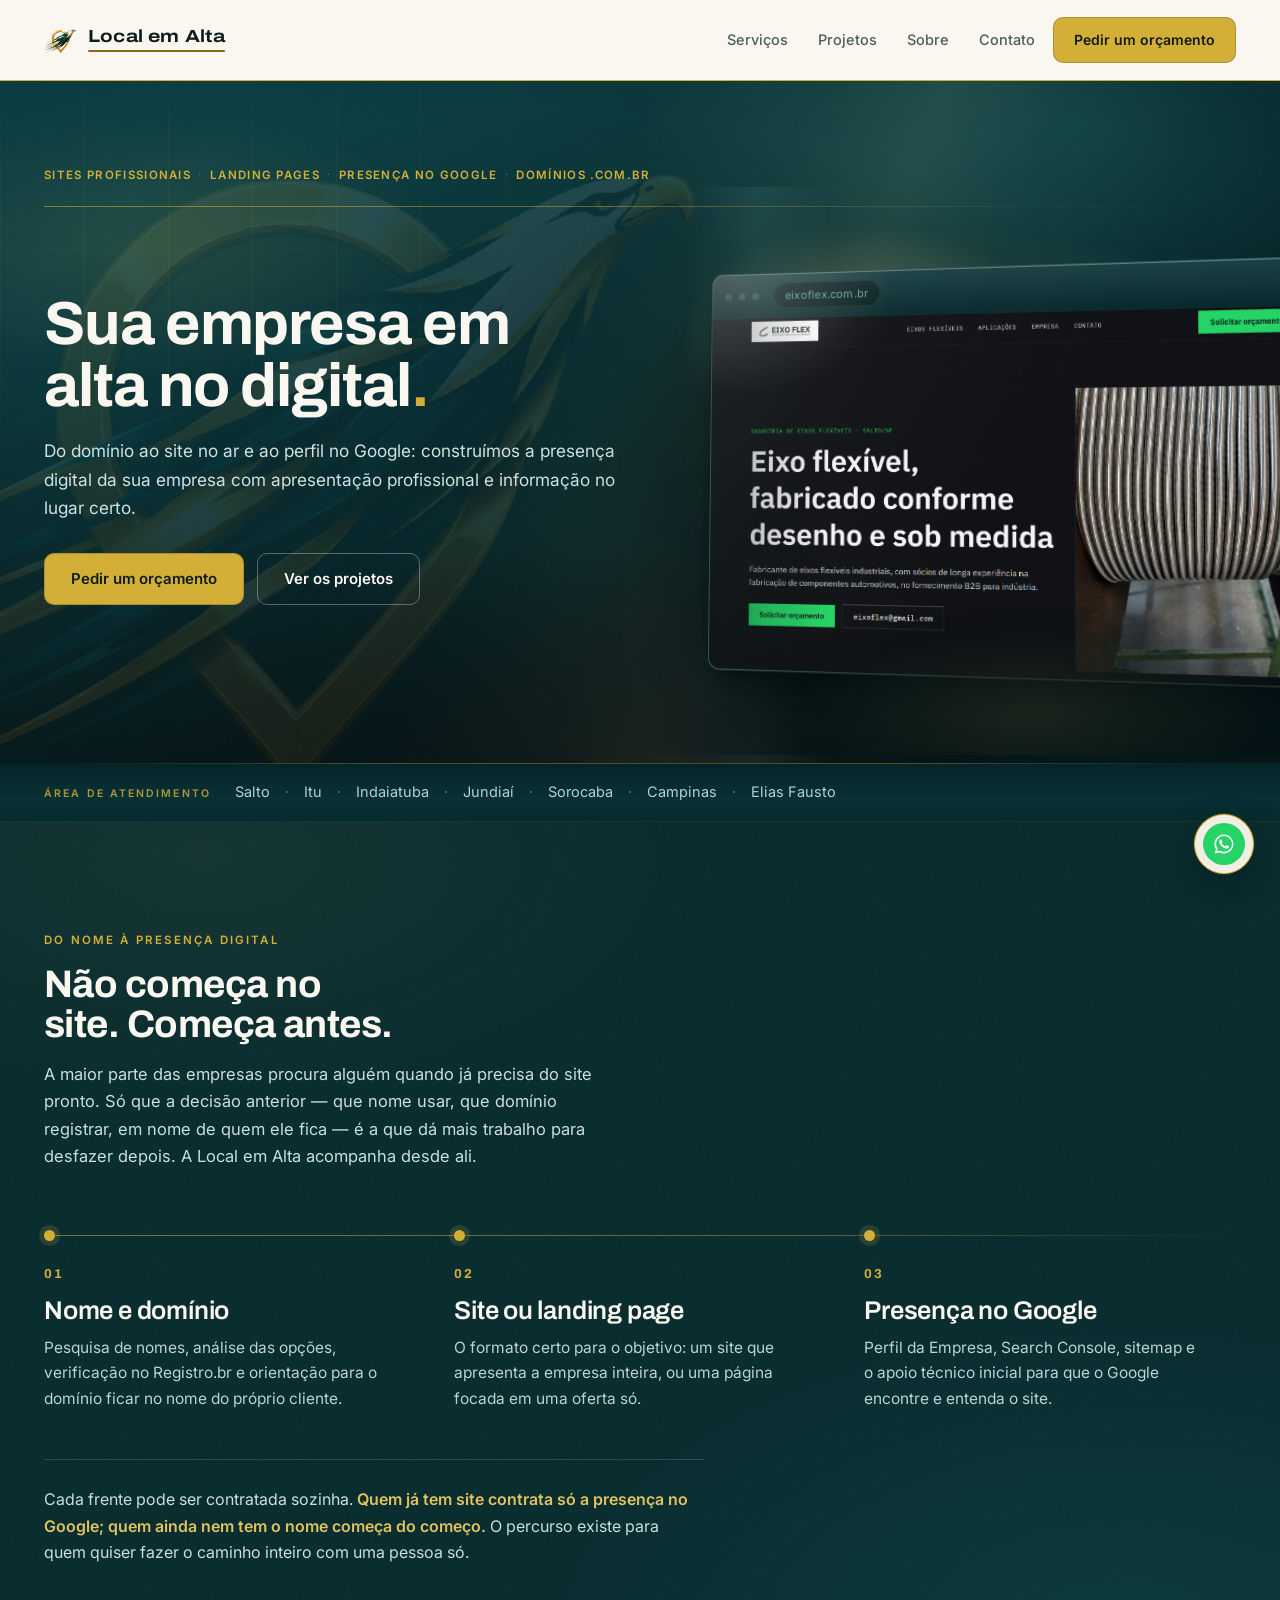
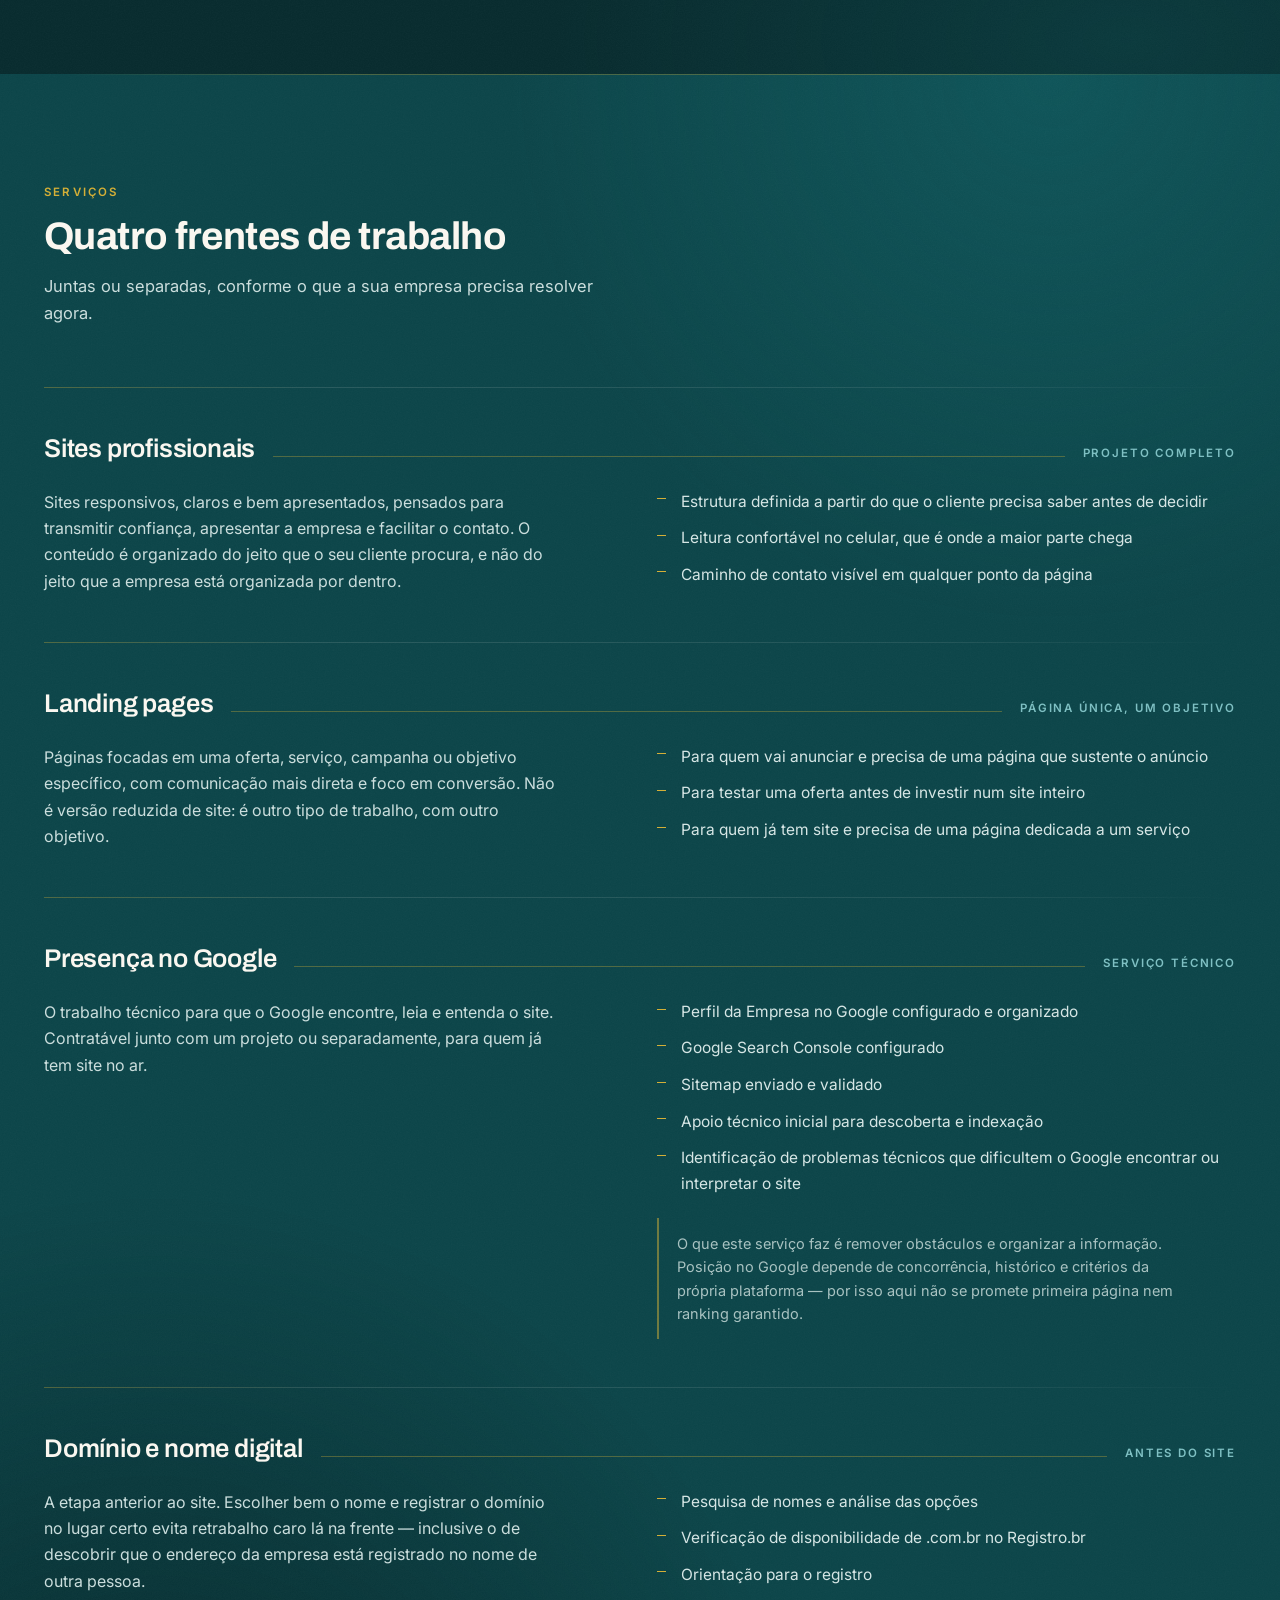
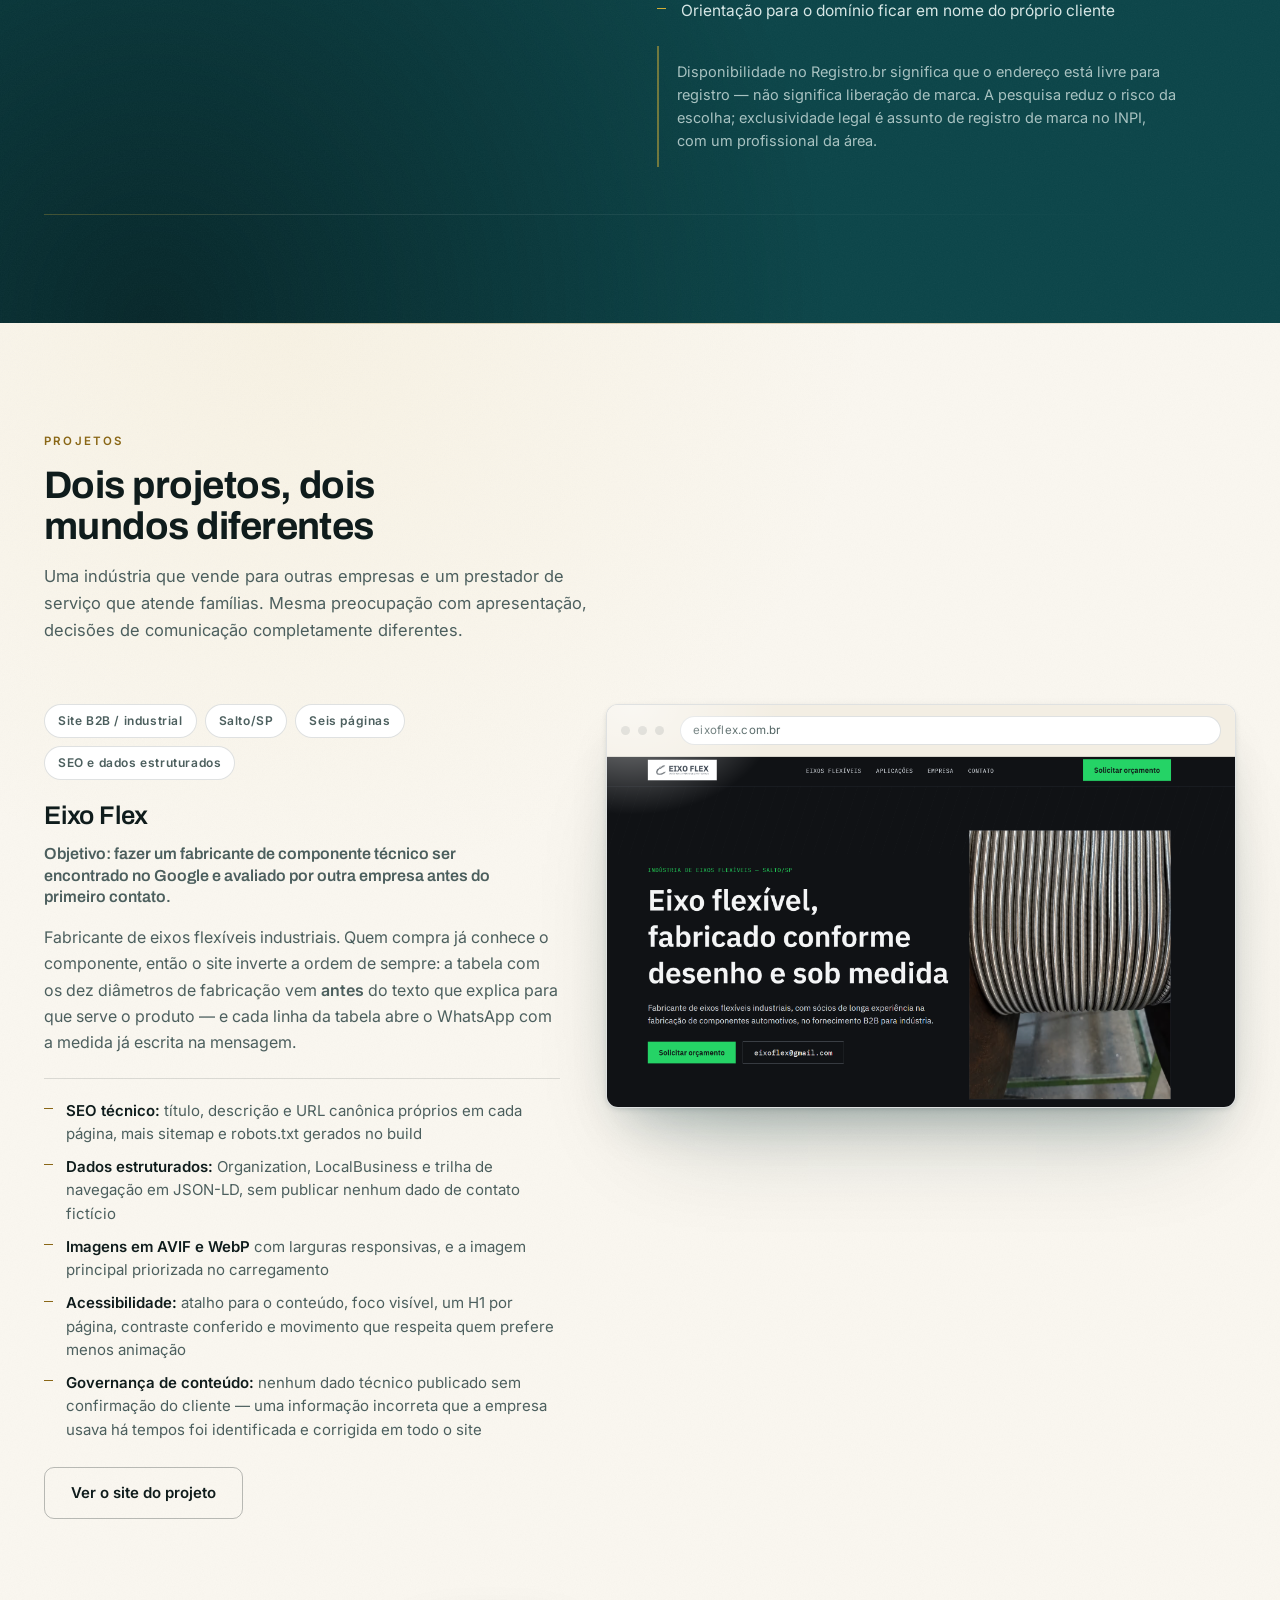
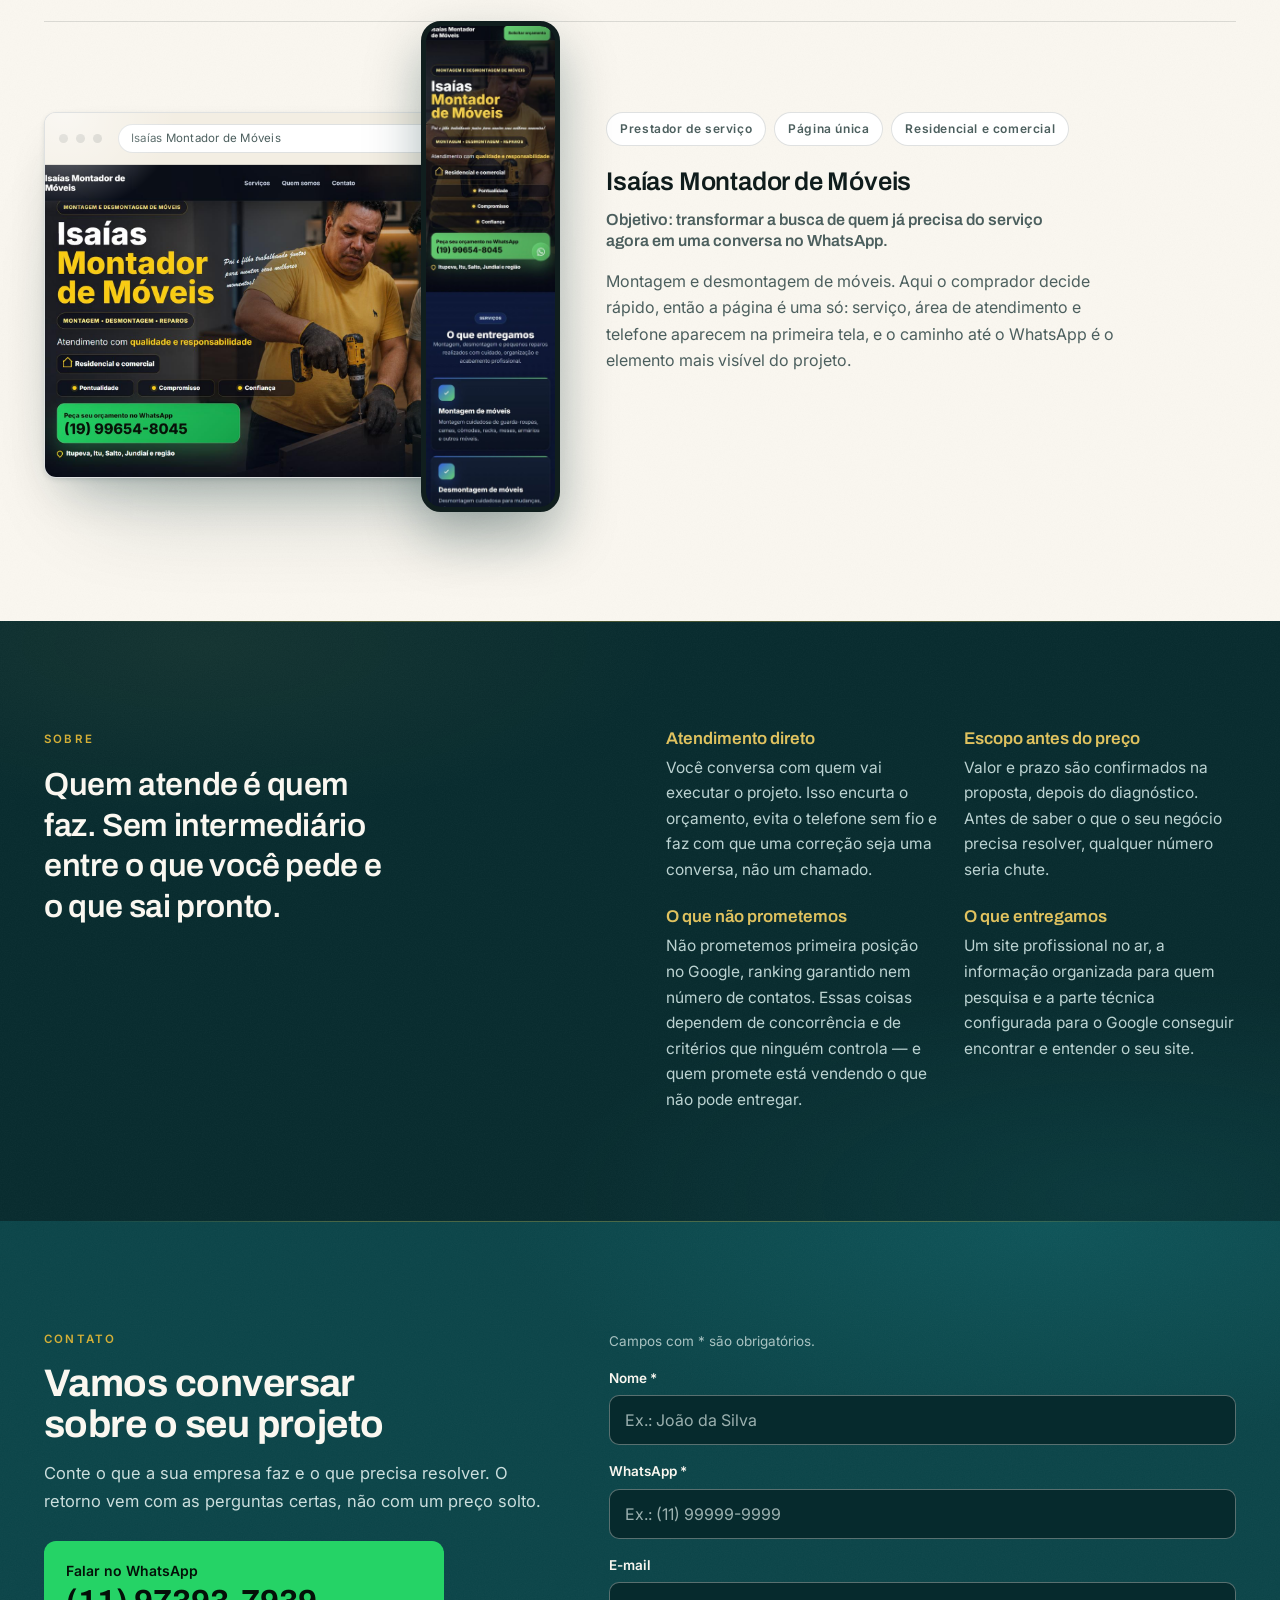
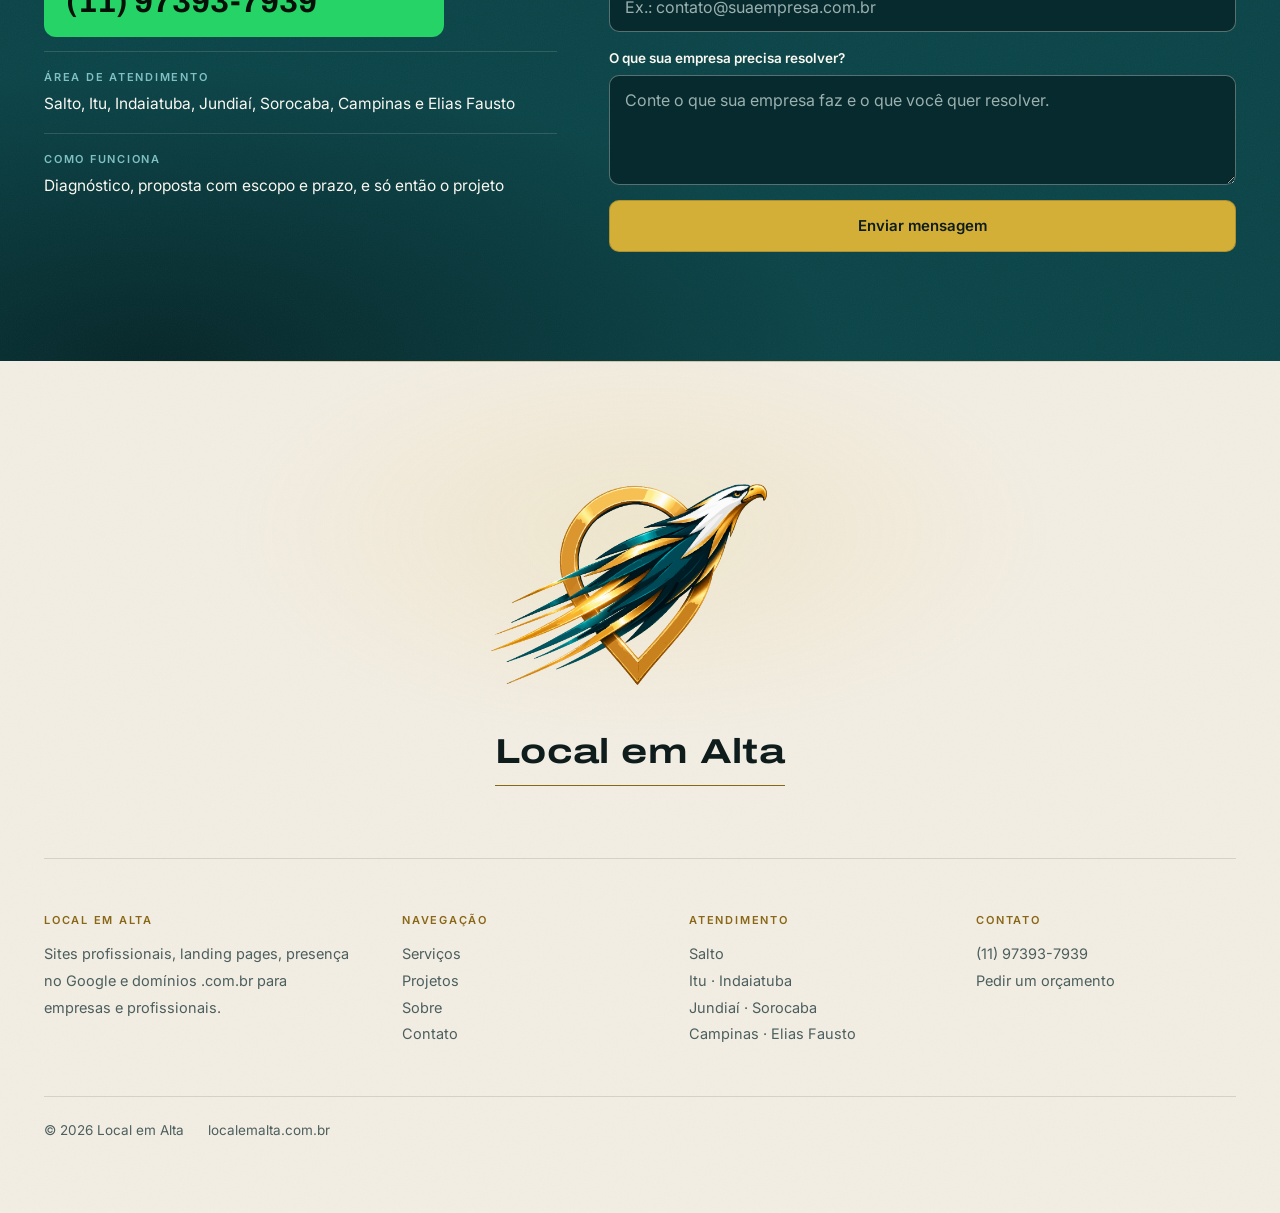
<file: index.html>
<!DOCTYPE html>

<html lang="pt-BR"><head>
<meta charset="UTF-8"><meta name="viewport" content="width=device-width,initial-scale=1">
<title>Local em Alta | Sites Profissionais, Landing Pages e Presença no Google</title>
<meta name="description" content="Sites profissionais, landing pages, presença no Google e domínios .com.br para empresas e profissionais em Salto, Itu, Indaiatuba, Jundiaí, Sorocaba, Campinas e Elias Fausto.">
<link rel="canonical" href="https://localemalta.com.br/">
<meta property="og:site_name" content="Local em Alta">
<meta property="og:title" content="Local em Alta | Sites Profissionais, Landing Pages e Presença no Google">
<meta property="og:description" content="Sites profissionais, landing pages, presença no Google e domínios .com.br para empresas e profissionais que querem ser encontradas na internet. Atendimento em Salto, Itu, Indaiatuba, Jundiaí, Sorocaba, Campinas e Elias Fausto.">
<meta property="og:url" content="https://localemalta.com.br/">
<meta property="og:type" content="website">
<link rel="icon" type="image/svg+xml" href="assets/favicon.svg?v=2">
<link rel="icon" type="image/png" sizes="32x32" href="assets/favicon-32x32.png?v=2">
<link rel="icon" type="image/png" sizes="16x16" href="assets/favicon-16x16.png?v=2">
<link rel="apple-touch-icon" href="assets/apple-touch-icon.png?v=2">
<meta property="og:image" content="https://localemalta.com.br/assets/og-image.jpg">
<meta property="og:image:width" content="1200">
<meta property="og:image:height" content="630">
<meta property="og:image:alt" content="Local em Alta — sites, landing pages, Perfil da Empresa no Google e presença digital para empresas">
<meta name="twitter:card" content="summary_large_image">
<meta name="twitter:image" content="https://localemalta.com.br/assets/og-image.jpg">
<link rel="preconnect" href="https://fonts.googleapis.com">
<link rel="preconnect" href="https://fonts.gstatic.com" crossorigin>
<link href="https://fonts.googleapis.com/css2?family=Archivo:wght@400..700&family=Inter:wght@400;500;600&display=swap" rel="stylesheet">
<link href="https://fonts.googleapis.com/css2?family=Archivo:wdth,wght@62..125,400..700&display=swap" rel="stylesheet">
<link rel="stylesheet" href="css/style.css">
<script type="application/ld+json">
{
  "@context": "https://schema.org",
  "@type": "Organization",
  "@id": "https://localemalta.com.br/#negocio",
  "name": "Local em Alta",
  "url": "https://localemalta.com.br/",
  "image": "https://localemalta.com.br/assets/og-image.jpg",
  "telephone": "+5511973937939",
  "description": "Sites profissionais, landing pages, presença no Google e domínios .com.br para empresas e profissionais, do registro do nome à presença digital no ar. Atendimento direto, sem intermediário entre o que o cliente pede e o que é entregue.",
  "slogan": "Sua empresa em alta no digital.",
  "knowsAbout": [
    "Criação de sites profissionais",
    "Landing pages",
    "Perfil da Empresa no Google",
    "Google Search Console",
    "Registro de domínio .com.br",
    "Pesquisa e registro de nome digital"
  ],
  "areaServed": [
    { "@type": "City", "name": "Salto" },
    { "@type": "City", "name": "Itu" },
    { "@type": "City", "name": "Indaiatuba" },
    { "@type": "City", "name": "Jundiaí" },
    { "@type": "City", "name": "Sorocaba" },
    { "@type": "City", "name": "Campinas" },
    { "@type": "City", "name": "Elias Fausto" }
  ],
  "contactPoint": {
    "@type": "ContactPoint",
    "telephone": "+5511973937939",
    "contactType": "sales",
    "areaServed": "BR",
    "availableLanguage": "Portuguese"
  },
  "hasOfferCatalog": {
    "@type": "OfferCatalog",
    "name": "Frentes de trabalho",
    "itemListElement": [
      {
        "@type": "Offer",
        "itemOffered": {
          "@type": "Service",
          "name": "Sites profissionais",
          "description": "Sites responsivos, claros e bem apresentados, pensados para transmitir confiança, apresentar a empresa e facilitar o contato. O conteúdo é organizado do jeito que o seu cliente procura, e não do jeito que a empresa está organizada por dentro.",
          "provider": { "@id": "https://localemalta.com.br/#negocio" }
        }
      },
      {
        "@type": "Offer",
        "itemOffered": {
          "@type": "Service",
          "name": "Landing pages",
          "description": "Páginas focadas em uma oferta, serviço, campanha ou objetivo específico, com comunicação mais direta e foco em conversão. Não é versão reduzida de site: é outro tipo de trabalho, com outro objetivo.",
          "provider": { "@id": "https://localemalta.com.br/#negocio" }
        }
      },
      {
        "@type": "Offer",
        "itemOffered": {
          "@type": "Service",
          "name": "Presença no Google",
          "description": "O trabalho técnico para que o Google encontre, leia e entenda o site. Contratável junto com um projeto ou separadamente, para quem já tem site no ar.",
          "provider": { "@id": "https://localemalta.com.br/#negocio" }
        }
      },
      {
        "@type": "Offer",
        "itemOffered": {
          "@type": "Service",
          "name": "Domínio e nome digital",
          "description": "A etapa anterior ao site. Escolher bem o nome e registrar o domínio no lugar certo evita retrabalho caro lá na frente — inclusive o de descobrir que o endereço da empresa está registrado no nome de outra pessoa.",
          "provider": { "@id": "https://localemalta.com.br/#negocio" }
        }
      }
    ]
  }
}
</script>
</head>
<body>

<a class="skip-link" href="#conteudo">Pular para o conteúdo</a>

<header class="topo"><div class="env">
  <a class="marca-topo" href="#conteudo" aria-label="Local em Alta — início">
    <img src="assets/aguia-simbolo.png" alt="">
    <span class="col"><span class="nome">Local em Alta</span><span class="fio-marca" aria-hidden="true"></span></span>
  </a>
  <nav class="menu" id="nav-menu" aria-label="Principal">
    <a href="#servicos">Serviços</a>
    <a href="#projetos">Projetos</a>
    <a href="#sobre">Sobre</a>
    <a href="#contato">Contato</a>
  </nav>
  <a class="bt bt-ouro" href="#contato">Pedir um orçamento</a>
  <button class="menu-bt" type="button" id="nav-toggle" aria-label="Abrir menu" aria-expanded="false" aria-controls="nav-menu"><i></i><i></i><i></i></button>
</div></header>

<main id="conteudo" tabindex="-1">

<section class="hero">
  <span class="malha" aria-hidden="true"></span>
  <div class="env">
    <span class="oferta"><span class="ofi">Sites profissionais</span> <i>·</i> <span class="ofi">Landing pages</span> <i>·</i> <span class="ofi">Presença no Google</span> <i>·</i> <span class="ofi">Domínios <span lang="en">.com.br</span></span></span>
    <div class="hero-texto">
      <h1>Sua empresa em alta no digital<span class="pt">.</span></h1>
      <p class="hero-apoio">Do domínio ao site no ar e ao perfil no Google: construímos a presença digital da sua empresa com apresentação profissional e informação no lugar certo.</p>
      <div class="acoes">
        <a class="bt bt-ouro" href="#contato">Pedir um orçamento</a>
        <a class="bt bt-linha" href="#projetos">Ver os projetos</a>
      </div>
    </div>
    <div class="hero-visual">
      <figure class="janela">
        <figcaption class="janela-barra"><b></b><b></b><b></b><span class="janela-url">eixoflex.com.br</span></figcaption>
        <img src="assets/eixoflex-hero.png" width="2075" height="1156" alt="Primeira dobra do site da Eixo Flex, fabricante de eixos flexíveis, feito pela Local em Alta" loading="lazy">
      </figure>
    </div>
  </div>
</section>

<div class="faixa"><div class="env">
  <span class="rotulo">Área de atendimento</span>
  <p class="cidades"><span>Salto</span><span>Itu</span><span>Indaiatuba</span><span>Jundiaí</span><span>Sorocaba</span><span>Campinas</span><span>Elias Fausto</span></p>
</div></div>

<section class="sec sec-fundo"><div class="env">
  <div class="sec-cab">
    <span class="rotulo">Do nome à presença digital</span>
    <h2>Não começa no site. Começa antes.</h2>
    <p class="corpo">A maior parte das empresas procura alguém quando já precisa do site pronto. Só que a decisão anterior — que nome usar, que domínio registrar, em nome de quem ele fica — é a que dá mais trabalho para desfazer depois. A Local em Alta acompanha desde ali.</p>
  </div>

  <ol class="percurso">
    <li class="etapa">
      <span class="num">01</span>
      <h3>Nome e domínio</h3>
      <p>Pesquisa de nomes, análise das opções, verificação no Registro.br e orientação para o domínio ficar no nome do próprio cliente.</p>
    </li>
    <li class="etapa">
      <span class="num">02</span>
      <h3>Site ou landing page</h3>
      <p>O formato certo para o objetivo: um site que apresenta a empresa inteira, ou uma página focada em uma oferta só.</p>
    </li>
    <li class="etapa">
      <span class="num">03</span>
      <h3>Presença no Google</h3>
      <p>Perfil da Empresa, Search Console, sitemap e o apoio técnico inicial para que o Google encontre e entenda o site.</p>
    </li>
  </ol>

  <p class="remate">Cada frente pode ser contratada sozinha. <strong>Quem já tem site contrata só a presença no Google; quem ainda nem tem o nome começa do começo.</strong> O percurso existe para quem quiser fazer o caminho inteiro com uma pessoa só.</p>
</div></section>

<section class="sec escuro-2 emenda" id="servicos"><div class="env">
  <div class="sec-cab">
    <span class="rotulo">Serviços</span>
    <h2>Quatro frentes de trabalho</h2>
    <p class="corpo">Juntas ou separadas, conforme o que a sua empresa precisa resolver agora.</p>
  </div>

  <article class="frente">
    <div class="frente-cab">
      <h3>Sites profissionais</h3>
      <span class="traco" aria-hidden="true"></span>
      <span class="kicker">Projeto completo</span>
    </div>
    <div class="frente-corpo">
      <p>Sites responsivos, claros e bem apresentados, pensados para transmitir confiança, apresentar a empresa e facilitar o contato. O conteúdo é organizado do jeito que o seu cliente procura, e não do jeito que a empresa está organizada por dentro.</p>
      <div>
        <ul class="itens">
        <li>Estrutura definida a partir do que o cliente precisa saber antes de decidir</li>
        <li>Leitura confortável no celular, que é onde a maior parte chega</li>
        <li>Caminho de contato visível em qualquer ponto da página</li>
        </ul>
      </div>
    </div>
  </article>
  <article class="frente">
    <div class="frente-cab">
      <h3>Landing pages</h3>
      <span class="traco" aria-hidden="true"></span>
      <span class="kicker">Página única, um objetivo</span>
    </div>
    <div class="frente-corpo">
      <p>Páginas focadas em uma oferta, serviço, campanha ou objetivo específico, com comunicação mais direta e foco em conversão. Não é versão reduzida de site: é outro tipo de trabalho, com outro objetivo.</p>
      <div>
        <ul class="itens">
        <li>Para quem vai anunciar e precisa de uma página que sustente o anúncio</li>
        <li>Para testar uma oferta antes de investir num site inteiro</li>
        <li>Para quem já tem site e precisa de uma página dedicada a um serviço</li>
        </ul>
      </div>
    </div>
  </article>
  <article class="frente">
    <div class="frente-cab">
      <h3>Presença no Google</h3>
      <span class="traco" aria-hidden="true"></span>
      <span class="kicker">Serviço técnico</span>
    </div>
    <div class="frente-corpo">
      <p>O trabalho técnico para que o Google encontre, leia e entenda o site. Contratável junto com um projeto ou separadamente, para quem já tem site no ar.</p>
      <div>
        <ul class="itens">
        <li>Perfil da Empresa no Google configurado e organizado</li>
        <li>Google Search Console configurado</li>
        <li>Sitemap enviado e validado</li>
        <li>Apoio técnico inicial para descoberta e indexação</li>
        <li>Identificação de problemas técnicos que dificultem o Google encontrar ou interpretar o site</li>
        </ul>
      <p class="ressalva">O que este serviço faz é remover obstáculos e organizar a informação. Posição no Google depende de concorrência, histórico e critérios da própria plataforma — por isso aqui não se promete primeira página nem ranking garantido.</p>
      </div>
    </div>
  </article>
  <article class="frente">
    <div class="frente-cab">
      <h3>Domínio e nome digital</h3>
      <span class="traco" aria-hidden="true"></span>
      <span class="kicker">Antes do site</span>
    </div>
    <div class="frente-corpo">
      <p>A etapa anterior ao site. Escolher bem o nome e registrar o domínio no lugar certo evita retrabalho caro lá na frente — inclusive o de descobrir que o endereço da empresa está registrado no nome de outra pessoa.</p>
      <div>
        <ul class="itens">
        <li>Pesquisa de nomes e análise das opções</li>
        <li>Verificação de disponibilidade de <span lang="en">.com.br</span> no Registro.br</li>
        <li>Orientação para o registro</li>
        <li>Orientação para o domínio ficar em nome do próprio cliente</li>
        </ul>
      <p class="ressalva">Disponibilidade no Registro.br significa que o endereço está livre para registro — não significa liberação de marca. A pesquisa reduz o risco da escolha; exclusividade legal é assunto de registro de marca no INPI, com um profissional da área.</p>
      </div>
    </div>
  </article>
</div></section>

<section class="sec claro emenda emenda-clara" id="projetos"><div class="env">
  <div class="sec-cab">
    <span class="rotulo rotulo-claro">Projetos</span>
    <h2>Dois projetos, dois mundos diferentes</h2>
    <p class="corpo-claro">Uma indústria que vende para outras empresas e um prestador de serviço que atende famílias. Mesma preocupação com apresentação, decisões de comunicação completamente diferentes.</p>
  </div>

  <article class="projeto">
    <div class="texto">
      <div class="chips"><span>Site B2B / industrial</span><span>Salto/SP</span><span>Seis páginas</span><span>SEO e dados estruturados</span></div>
      <h3>Eixo Flex</h3>
      <p class="projeto-obj">Objetivo: fazer um fabricante de componente técnico ser encontrado no Google e avaliado por outra empresa antes do primeiro contato.</p>
      <p>Fabricante de eixos flexíveis industriais. Quem compra já conhece o componente, então o site inverte a ordem de sempre: a tabela com os dez diâmetros de fabricação vem <strong>antes</strong> do texto que explica para que serve o produto — e cada linha da tabela abre o WhatsApp com a medida já escrita na mensagem.</p>
      <ul class="entregas">
        <li><b>SEO técnico:</b> título, descrição e URL canônica próprios em cada página, mais sitemap e robots.txt gerados no build</li>
        <li><b>Dados estruturados:</b> Organization, LocalBusiness e trilha de navegação em JSON-LD, sem publicar nenhum dado de contato fictício</li>
        <li><b>Imagens em AVIF e WebP</b> com larguras responsivas, e a imagem principal priorizada no carregamento</li>
        <li><b>Acessibilidade:</b> atalho para o conteúdo, foco visível, um H1 por página, contraste conferido e movimento que respeita quem prefere menos animação</li>
        <li><b>Governança de conteúdo:</b> nenhum dado técnico publicado sem confirmação do cliente — uma informação incorreta que a empresa usava há tempos foi identificada e corrigida em todo o site</li>
      </ul>
      <p style="margin-top:26px"><a class="bt bt-linha-escura" href="https://eixoflex.com.br" target="_blank" rel="noopener noreferrer">Ver o site do projeto</a></p>
    </div>
    <div class="visual">
      <figure class="janela janela-clara">
        <figcaption class="janela-barra"><b></b><b></b><b></b><span class="janela-url">eixoflex.com.br</span></figcaption>
        <img src="assets/eixoflex-hero.png" width="2075" height="1156" alt="Site da Eixo Flex: título sobre fabricação conforme desenho e sob medida, ao lado de uma foto de eixos flexíveis" loading="lazy">
      </figure>
    </div>
  </article>

  <article class="projeto projeto--espelho">
    <div class="texto">
      <div class="chips"><span>Prestador de serviço</span><span>Página única</span><span>Residencial e comercial</span></div>
      <h3>Isaías Montador de Móveis</h3>
      <p class="projeto-obj">Objetivo: transformar a busca de quem já precisa do serviço agora em uma conversa no WhatsApp.</p>
      <p>Montagem e desmontagem de móveis. Aqui o comprador decide rápido, então a página é uma só: serviço, área de atendimento e telefone aparecem na primeira tela, e o caminho até o WhatsApp é o elemento mais visível do projeto.</p>
    </div>
    <div class="visual dupla">
      <figure class="janela janela-clara">
        <figcaption class="janela-barra"><b></b><b></b><b></b><span class="janela-url">Isaías Montador de Móveis</span></figcaption>
        <img src="img/portfolio/isaias-desktop.jpg" width="1400" height="910" alt="Site do Isaías Montador de Móveis no computador: nome, serviços e telefone na primeira tela" loading="lazy">
      </figure>
      <div class="celular"><img src="img/portfolio/isaias-mobile.jpg" width="560" height="2081" alt="O mesmo site no celular, com o botão de WhatsApp em destaque" loading="lazy"></div>
    </div>
  </article>
</div></section>

<section class="sec sec-fundo emenda" id="sobre"><div class="env">
  <div class="sobre-grade">
    <div>
      <span class="rotulo" style="margin-bottom:16px">Sobre</span>
      <p class="declaracao">Quem atende é quem faz. Sem intermediário entre o que você pede e o que sai pronto.</p>
    </div>
    <div class="sobre-cols">
      <div>
        <h4>Atendimento direto</h4>
        <p>Você conversa com quem vai executar o projeto. Isso encurta o orçamento, evita o telefone sem fio e faz com que uma correção seja uma conversa, não um chamado.</p>
      </div>
      <div>
        <h4>Escopo antes do preço</h4>
        <p>Valor e prazo são confirmados na proposta, depois do diagnóstico. Antes de saber o que o seu negócio precisa resolver, qualquer número seria chute.</p>
      </div>
      <div>
        <h4>O que não prometemos</h4>
        <p>Não prometemos primeira posição no Google, ranking garantido nem número de contatos. Essas coisas dependem de concorrência e de critérios que ninguém controla — e quem promete está vendendo o que não pode entregar.</p>
      </div>
      <div>
        <h4>O que entregamos</h4>
        <p>Um site profissional no ar, a informação organizada para quem pesquisa e a parte técnica configurada para o Google conseguir encontrar e entender o seu site.</p>
      </div>
    </div>
  </div>
</div></section>

<section class="sec escuro-2 emenda" id="contato"><div class="env">
  <div class="contato-grade">
    <div>
      <span class="rotulo" style="margin-bottom:14px">Contato</span>
      <h2 style="margin-bottom:16px">Vamos conversar sobre o seu projeto</h2>
      <p class="corpo" style="margin-bottom:26px">Conte o que a sua empresa faz e o que precisa resolver. O retorno vem com as perguntas certas, não com um preço solto.</p>

      <a class="zap" href="https://wa.me/5511973937939?text=Ol%C3%A1!%20Vi%20o%20site%20da%20Local%20em%20Alta%20e%20quero%20saber%20mais%20sobre%20um%20projeto%20de%20site%20para%20a%20minha%20empresa." target="_blank" rel="noopener noreferrer" aria-label="Falar no WhatsApp: 11 97393-7939">
        <span>Falar no WhatsApp</span>
        <strong>(11) 97393-7939</strong>
      </a>

      <dl>
        <div class="dado"><dt>Área de atendimento</dt><dd>Salto, Itu, Indaiatuba, Jundiaí, Sorocaba, Campinas e Elias Fausto</dd></div>
        <div class="dado"><dt>Como funciona</dt><dd>Diagnóstico, proposta com escopo e prazo, e só então o projeto</dd></div>
      </dl>
    </div>

    <form id="orcamento-form" novalidate>
      <p class="dica">Campos com <span aria-hidden="true">*</span> são obrigatórios.</p>

      <div class="campo">
        <label for="nome">Nome <span aria-hidden="true">*</span></label>
        <input id="nome" name="nome" type="text" autocomplete="name" placeholder="Ex.: João da Silva" required>
      </div>

      <div class="campo">
        <label for="telefone">WhatsApp <span aria-hidden="true">*</span></label>
        <input id="telefone" name="telefone" type="tel" autocomplete="tel" placeholder="Ex.: (11) 99999-9999" required>
      </div>

      <div class="campo">
        <label for="email">E-mail</label>
        <input id="email" name="email" type="email" autocomplete="email" placeholder="Ex.: contato@suaempresa.com.br">
      </div>

      <div class="campo">
        <label for="msg">O que sua empresa precisa resolver?</label>
        <textarea id="msg" name="msg" rows="4" placeholder="Conte o que sua empresa faz e o que você quer resolver."></textarea>
      </div>

      <p id="form-erro" class="form-erro" role="alert" hidden></p>

      <button type="submit" class="bt bt-ouro">Enviar mensagem</button>
    </form>
  </div>
</div></section>

</main>

<section class="assinatura emenda emenda-clara">
  <div class="env">
    <div class="lock">
      <img src="assets/aguia-simbolo.png" alt="Local em Alta">
      <span class="nome">Local em Alta</span>
      <span class="fio"></span>
    </div>
  </div>
</section>

<footer class="rodape"><div class="env">
  <div class="rodape-grade">
    <div>
      <h4>Local em Alta</h4>
      <p>Sites profissionais, landing pages, presença no Google e domínios <span lang="en">.com.br</span> para empresas e profissionais.</p>
    </div>
    <div>
      <h4>Navegação</h4>
      <ul>
        <li><a href="#servicos">Serviços</a></li>
        <li><a href="#projetos">Projetos</a></li>
        <li><a href="#sobre">Sobre</a></li>
        <li><a href="#contato">Contato</a></li>
      </ul>
    </div>
    <div>
      <h4>Atendimento</h4>
      <ul>
        <li>Salto</li><li>Itu · Indaiatuba</li><li>Jundiaí · Sorocaba</li><li>Campinas · Elias Fausto</li>
      </ul>
    </div>
    <div>
      <h4>Contato</h4>
      <ul>
        <li><a href="tel:+5511973937939">(11) 97393-7939</a></li>
        <li><a href="#contato">Pedir um orçamento</a></li>
      </ul>
    </div>
  </div>
  <div class="creditos">
    <span>© 2026 Local em Alta</span>
    <span>localemalta.com.br</span>
  </div>
</div></footer>

<a
  class="wa-flutuante"
  href="https://wa.me/5511973937939?text=Ol%C3%A1!%20Vi%20o%20site%20da%20Local%20em%20Alta%20e%20quero%20saber%20mais%20sobre%20um%20projeto%20de%20site%20para%20a%20minha%20empresa."
  target="_blank"
  rel="noopener noreferrer"
  aria-label="Falar com a Local em Alta pelo WhatsApp"
>
  <span class="wa-flutuante-icone">
    <svg viewBox="0 0 32 32" aria-hidden="true" focusable="false">
      <path d="M16.02 3.2A12.72 12.72 0 0 0 5.23 22.65L3.8 28.8l6.3-1.48A12.72 12.72 0 1 0 16.02 3.2Zm0 23.28c-1.94 0-3.74-.53-5.3-1.45l-.38-.22-3.74.88.84-3.66-.25-.38a10.56 10.56 0 1 1 8.83 4.83Zm5.8-7.9c-.32-.16-1.88-.93-2.17-1.04-.29-.1-.5-.16-.71.16-.21.32-.82 1.04-1 1.25-.18.21-.37.24-.69.08-.32-.16-1.34-.49-2.55-1.57-.94-.84-1.58-1.88-1.76-2.2-.18-.32-.02-.49.14-.65.14-.14.32-.37.48-.56.16-.18.21-.32.32-.53.1-.21.05-.4-.03-.56-.08-.16-.71-1.7-.97-2.33-.26-.61-.52-.53-.71-.54h-.61c-.21 0-.56.08-.85.4-.29.32-1.12 1.09-1.12 2.66 0 1.57 1.15 3.08 1.31 3.29.16.21 2.26 3.45 5.48 4.84.77.33 1.36.53 1.83.68.77.24 1.47.21 2.02.13.62-.09 1.88-.77 2.15-1.51.26-.74.26-1.38.18-1.51-.08-.13-.29-.21-.61-.37Z"/>
    </svg>
  </span>
</a>

<script src="js/script.js"></script>

</body>
</html>
</file>
<file: css/style.css>
:root{
  --ink-900:#062A2D; --ink-800:#0A4448; --card:#0B3438;
  --teal-700:#0E5E63; --teal-600:#14797E; --teal-300:#7FC0C3;
  --gold-700:#8A6716; --gold:#D4AF37; --gold-400:#E0C25F;
  --cream:#FAF7F0; --cream-100:#F3EEE3; --ink:#0F1C1C; --ink-muted:#4C5F5E;
  --whatsapp:#25D366; --whatsapp-forte:#16a34a;

  --display:'Archivo',system-ui,-apple-system,'Segoe UI',sans-serif;
  --body:'Inter',system-ui,-apple-system,'Segoe UI',sans-serif;

  --simb:url("../assets/aguia-simbolo.png");
  --simb-prop:1372 / 1146;
  --desvio:0.038;

  --grao:url("data:image/svg+xml,%3Csvg%20xmlns%3D%27http%3A%2F%2Fwww.w3.org%2F2000%2Fsvg%27%20width%3D%27180%27%20height%3D%27180%27%3E%3Cfilter%20id%3D%27g%27%3E%3CfeTurbulence%20type%3D%27fractalNoise%27%20baseFrequency%3D%270.85%27%20numOctaves%3D%273%27%20stitchTiles%3D%27stitch%27%2F%3E%3CfeColorMatrix%20type%3D%27saturate%27%20values%3D%270%27%2F%3E%3C%2Ffilter%3E%3Crect%20width%3D%27180%27%20height%3D%27180%27%20filter%3D%27url%28%23g%29%27%20opacity%3D%270.038%27%2F%3E%3C%2Fsvg%3E");
  --borda:rgba(250,247,240,.14);
  --borda-clara:rgba(15,28,28,.13);
  --largura:1260px;
}

*{box-sizing:border-box;margin:0;padding:0}
html{scroll-behavior:smooth}
body{
  background:var(--ink-900);
  color:var(--cream);
  font-family:var(--body);
  font-size:16.5px;
  line-height:1.65;
  -webkit-font-smoothing:antialiased;
  overflow-x:hidden;
}
img{max-width:100%;height:auto;display:block}
a{color:inherit;text-decoration:none}
strong,b{font-weight:600}
ul{list-style:none}

.env{width:100%;max-width:var(--largura);margin:0 auto;padding:0 clamp(18px,4vw,34px)}

/* ---------------- acessibilidade ---------------- */
.skip-link{position:absolute;left:-9999px;top:0;z-index:100;padding:12px 18px;background:var(--gold);color:var(--ink);font-weight:700;border-radius:0 0 10px 0}
.skip-link:focus{left:0}
main:focus{outline:none}
section[id]{scroll-margin-top:88px}

/* ---------------- tipografia ---------------- */
h1,h2,h3,h4{font-family:var(--display);font-weight:700;line-height:1.06;text-wrap:balance}
h1{font-size:clamp(34px,4.75vw,68px);line-height:1.02;letter-spacing:-.018em;max-width:9.5em}
h2{font-size:clamp(27px,3vw,40px);letter-spacing:-.014em}
h3{font-size:clamp(20px,2vw,26px);font-weight:600;letter-spacing:-.008em}
h4{font-size:17px;font-weight:600}
p{line-height:1.65}
.rotulo{
  display:block;font-family:var(--body);font-size:11.5px;font-weight:600;
  text-transform:uppercase;letter-spacing:.19em;color:var(--gold);
}
.rotulo-claro{color:var(--gold-700)}
.rotulo-mudo{color:var(--teal-300)}
.corpo{color:#CBDEDD;max-width:60ch}
.corpo-claro{color:var(--ink-muted);max-width:60ch}

/* ---------------- botões ---------------- */
.bt{
  display:inline-flex;align-items:center;justify-content:center;gap:9px;
  min-height:52px;padding:15px 26px;border-radius:10px;
  font-family:var(--body);font-weight:600;font-size:15px;
  border:1px solid transparent;cursor:pointer;text-align:center;line-height:1.2;
}
.bt-ouro{background:var(--gold);color:var(--ink);border-color:rgba(15,28,28,.2)}
.bt-ouro:hover{background:var(--gold-400)}
.bt-linha{background:transparent;color:var(--cream);border-color:rgba(250,247,240,.32)}
.bt-linha:hover{border-color:var(--gold);color:var(--gold-400)}
.bt-linha-escura{background:transparent;color:var(--ink);border-color:rgba(15,28,28,.28)}
.bt-linha-escura:hover{border-color:var(--gold-700);color:var(--gold-700)}
.bt-zap{background:var(--whatsapp);color:#041008}
.bt-zap:hover{background:var(--whatsapp-forte);color:var(--cream)}
a:focus-visible,button:focus-visible,input:focus-visible,textarea:focus-visible{
  outline:3px solid var(--gold);outline-offset:3px;border-radius:6px;
}
.claro a:focus-visible,.claro button:focus-visible,.claro input:focus-visible,.claro textarea:focus-visible{outline-color:var(--gold-700)}

/* ---------------- cabeçalho ---------------- */
.topo{
  position:sticky;top:0;z-index:60;
  background:var(--cream);
  border-bottom:1px solid var(--gold);
}
.topo .env{display:flex;align-items:center;gap:18px;height:80px}
.marca-topo{display:flex;align-items:center;gap:10px;flex:none}
.marca-topo img{width:34px;aspect-ratio:var(--simb-prop);flex:none;transform:translate(-3.8%,4.34%)}
.marca-topo .col{display:flex;flex-direction:column;align-items:flex-start;gap:5px}
.marca-topo .nome{
  font-family:var(--display);font-weight:700;font-variation-settings:'wdth' 118;
  font-size:17.5px;letter-spacing:.01em;color:var(--ink);line-height:1;white-space:nowrap;
}
.marca-topo .fio-marca{display:block;width:100%;height:1.5px;background:var(--gold-700);border-radius:1px}
.menu{display:flex;gap:30px;margin-left:auto}
.menu a{font-size:14.5px;font-weight:500;color:var(--ink-muted)}
.menu a:hover{color:var(--ink);text-decoration:underline;text-decoration-color:var(--gold);text-underline-offset:6px;text-decoration-thickness:2px}
.topo .bt{min-height:46px;padding:12px 20px;font-size:14px}
.menu-bt{display:none;width:44px;height:44px;margin-left:auto;border:0;background:transparent;flex-direction:column;justify-content:center;gap:5px;cursor:pointer}
.menu-bt i{display:block;height:2px;background:var(--ink);border-radius:2px;transition:transform .25s,opacity .2s}
.menu-bt[aria-expanded="true"] i:nth-child(1){transform:translateY(7px) rotate(45deg)}
.menu-bt[aria-expanded="true"] i:nth-child(2){opacity:0}
.menu-bt[aria-expanded="true"] i:nth-child(3){transform:translateY(-7px) rotate(-45deg)}

/* ---------------- hero ---------------- */
.hero{
  position:relative;overflow:hidden;
  padding:clamp(52px,6.4vw,88px) 0 clamp(64px,7.4vw,102px);
  background:
    var(--grao),
    linear-gradient(112deg,transparent 42%,rgba(224,194,95,.045) 53%,rgba(247,228,159,.09) 61%,rgba(224,194,95,.03) 69%,transparent 79%),
    radial-gradient(118% 92% at 44% 38%,transparent 36%,rgba(2,12,14,.72) 100%),
    radial-gradient(30% 26% at 12% 24%,rgba(224,194,95,.115),transparent 76%),
    radial-gradient(50% 44% at 84% 6%,rgba(20,121,126,.36),transparent 68%),
    radial-gradient(104% 76% at 50% 114%,rgba(2,14,16,.94),transparent 62%),
    linear-gradient(158deg,#0A464B 0%,#062B2F 40%,#04191C 78%,#031416 100%);
  background-repeat:repeat,no-repeat,no-repeat,no-repeat,no-repeat,no-repeat,no-repeat;
  background-size:180px 180px,auto,auto,auto,auto,auto,auto;
}
.malha{
  position:absolute;inset:0;pointer-events:none;
  background-image:
    linear-gradient(90deg,rgba(212,175,55,.14) 1px,transparent 1px),
    linear-gradient(180deg,rgba(212,175,55,.08) 1px,transparent 1px);
  background-size:84px 84px;
  -webkit-mask-image:radial-gradient(56% 50% at 13% 24%,#000 8%,transparent 80%);
  mask-image:radial-gradient(56% 50% at 13% 24%,#000 8%,transparent 80%);
  opacity:.5;
}
.hero .env{position:relative;z-index:2;display:grid;gap:clamp(38px,5vw,60px);align-items:center}
.hero .env > *{min-width:0}
.hero-texto{min-width:0}
.hero-visual{position:relative;min-width:0}
.hero-visual::before{
  content:"";position:absolute;inset:-22% -16% -26% -14%;z-index:0;pointer-events:none;
  background:
    radial-gradient(34% 30% at 30% 26%,rgba(247,228,159,.26),transparent 66%),
    linear-gradient(90deg,transparent 8%,rgba(127,192,195,.10) 17%,transparent 26%),
    radial-gradient(58% 52% at 44% 42%,rgba(224,194,95,.17),transparent 70%),
    radial-gradient(78% 68% at 62% 60%,rgba(20,121,126,.32),transparent 74%);
}
.hero-visual .janela{position:relative;z-index:1}
.hero-visual::after{
  content:"";position:absolute;left:-12%;right:-16%;bottom:-22%;height:56%;z-index:2;
  pointer-events:none;
  background:
    radial-gradient(42% 52% at 50% 82%,rgba(224,194,95,.10),transparent 72%),
    radial-gradient(76% 100% at 56% 106%,rgba(3,17,19,.94) 0%,rgba(3,17,19,.58) 42%,transparent 74%);
}
@media(max-width:900px){.oferta{margin-bottom:26px}}
.oferta{
  display:block;font-size:11.5px;font-weight:600;text-transform:uppercase;
  letter-spacing:.115em;color:var(--gold);line-height:2.1;
  position:relative;padding-bottom:20px;
}
.oferta .ofi{white-space:nowrap}
.oferta::after{
  content:"";position:absolute;left:0;right:0;bottom:0;height:1px;
  background:linear-gradient(90deg,rgba(212,175,55,.55) 0%,rgba(212,175,55,.42) 46%,rgba(212,175,55,.06) 82%,transparent 100%);
}
.oferta i{font-style:normal;color:rgba(212,175,55,.42);margin:0 .28em;font-size:.9em;vertical-align:.05em}
@media(max-width:640px){
  .oferta{font-size:10.5px;letter-spacing:.10em;line-height:2.25;padding-bottom:18px}
  .oferta i{margin:0 .2em}
  .frente-cab{gap:8px 14px}
  .frente-cab h3{flex:1 1 100%}
  .frente-cab .traco{flex:0 0 24px;min-width:24px;align-self:center}
  .frente-cab .kicker{flex:1 1 auto;min-width:0;white-space:normal}
}
.hero h1{margin-bottom:20px;color:var(--cream)}
.hero h1 .pt{color:var(--gold)}
.hero-apoio{font-size:clamp(16.5px,1.35vw,18.5px);color:#CFE2E1;max-width:52ch;margin-bottom:30px}
.acoes{display:flex;flex-wrap:wrap;gap:13px}

/* moldura de navegador */
.janela{
  position:relative;
  border:1px solid rgba(250,247,240,.16);border-radius:12px;overflow:hidden;
  background:#0B3438;box-shadow:0 40px 90px rgba(0,0,0,.5);
}
.hero .janela{
  box-shadow:
    inset 0 1px 0 rgba(250,247,240,.30),
    inset 1px 0 0 rgba(250,247,240,.14),
    inset 0 -1px 0 rgba(2,14,16,.6),
    0 1px 0 rgba(212,175,55,.16),
    0 10px 18px -8px rgba(2,12,14,.9),
    -18px 44px 60px -28px rgba(2,14,16,.85),
    -46px 96px 130px -40px rgba(2,14,16,.72);
  border-color:rgba(250,247,240,.17);
}
.hero .janela::after{
  content:"";position:absolute;inset:0;pointer-events:none;
  background:
    radial-gradient(40% 48% at 4% 0%,rgba(250,247,240,.20),transparent 64%),
    linear-gradient(118deg,rgba(250,247,240,.09) 0%,rgba(250,247,240,.02) 26%,transparent 52%),
    linear-gradient(90deg,rgba(2,14,16,.46) 0%,rgba(2,14,16,.16) 9%,transparent 20%);
}
.janela-barra{
  display:flex;align-items:center;gap:8px;padding:11px 14px;
  background:rgba(250,247,240,.06);border-bottom:1px solid rgba(250,247,240,.12);
}
.hero .janela-barra{
  padding:9px 13px;gap:7px;
  background:linear-gradient(180deg,rgba(250,247,240,.07),rgba(2,14,16,.28));
  border-bottom-color:rgba(2,14,16,.5);
}
.hero .janela-barra b{width:7px;height:7px;background:rgba(250,247,240,.18)}
.hero .janela-url{
  padding:3px 11px;font-size:11px;
  background:rgba(2,14,16,.5);border-color:rgba(250,247,240,.07);
  color:rgba(127,192,195,.78);max-width:min(46%,300px);flex:0 1 auto;
}
.janela-barra b{width:9px;height:9px;border-radius:50%;background:rgba(250,247,240,.24);flex:none}
.janela-url{
  margin-left:8px;padding:4px 12px;border-radius:99px;flex:1;
  background:rgba(6,42,45,.6);border:1px solid rgba(250,247,240,.10);
  font-size:11.5px;color:var(--teal-300);letter-spacing:.02em;
  white-space:nowrap;overflow:hidden;text-overflow:ellipsis;
}
.janela-clara{
  border-color:var(--borda-clara);background:#fff;
  box-shadow:
    inset 0 1px 0 rgba(255,255,255,.9),
    0 2px 6px -2px rgba(6,42,45,.22),
    0 26px 46px -18px rgba(6,42,45,.24),
    0 60px 100px -50px rgba(6,42,45,.30);
}
.janela-clara::after{
  content:"";position:absolute;inset:0;pointer-events:none;
  background:radial-gradient(38% 44% at 4% 0%,rgba(255,255,255,.55),transparent 62%);
}
.janela-clara .janela-barra{background:var(--cream-100);border-bottom-color:var(--borda-clara)}
.janela-clara .janela-barra b{background:rgba(15,28,28,.16)}
.janela-clara .janela-url{background:#fff;border-color:var(--borda-clara);color:var(--ink-muted)}

/* ---------------- faixa de atendimento ---------------- */
.faixa{
  position:relative;
  background:linear-gradient(180deg,#052326 0%,#073135 58%,#062B2E 100%);
  border-bottom:1px solid rgba(250,247,240,.07);
}
.faixa::before{
  content:"";position:absolute;top:0;left:0;right:0;height:1px;
  background:linear-gradient(90deg,transparent 6%,rgba(212,175,55,.34) 30%,rgba(212,175,55,.34) 70%,transparent 94%);
}
.faixa .env{display:flex;flex-wrap:wrap;align-items:baseline;gap:8px 24px;padding-top:17px;padding-bottom:17px}
.faixa .rotulo{flex:none;font-size:10.5px;letter-spacing:.2em;color:rgba(212,175,55,.82)}
.cidades{display:flex;flex-wrap:wrap;gap:5px 16px;font-size:14.5px;font-weight:400;color:#B7CFCE}
.cidades span{display:inline-flex;align-items:center;gap:16px;white-space:nowrap}
.cidades span::after{content:"";width:2px;height:2px;border-radius:50%;background:var(--gold);opacity:.5}
.cidades span:last-child::after{display:none}

/* ---------------- seções ---------------- */
.sec{padding:clamp(64px,8.5vw,118px) 0}
.sec-cab{max-width:56ch;margin-bottom:clamp(38px,5vw,60px)}
.sec-cab .rotulo{margin-bottom:14px}
.sec-cab h2{margin-bottom:16px}
.claro{
  background:var(--grao),radial-gradient(70% 46% at 22% 0%,rgba(212,175,55,.07),transparent 66%),var(--cream);
  background-size:180px 180px,auto,auto;
  color:var(--ink);
}
.claro h1,.claro h2,.claro h3,.claro h4{color:var(--ink)}
.escuro-2{
  background:
    var(--grao),
    radial-gradient(62% 44% at 82% 0%,rgba(20,121,126,.30),transparent 68%),
    radial-gradient(80% 60% at 12% 100%,rgba(2,14,16,.55),transparent 66%),
    var(--ink-800);
  background-size:180px 180px,auto,auto,auto;
}
.sec-fundo{
  position:relative;
  background:
    var(--grao),
    radial-gradient(52% 40% at 16% 4%,rgba(224,194,95,.055),transparent 70%),
    radial-gradient(64% 52% at 88% 96%,rgba(20,121,126,.18),transparent 70%),
    var(--ink-900);
  background-size:180px 180px,auto,auto,auto;
}
.emenda{position:relative}
.emenda::before{
  content:"";position:absolute;top:0;left:0;right:0;height:1px;z-index:1;
  background:linear-gradient(90deg,transparent 5%,rgba(212,175,55,.30) 27%,rgba(212,175,55,.30) 73%,transparent 95%);
}
.emenda-clara::before{background:linear-gradient(90deg,transparent 5%,rgba(138,103,22,.30) 27%,rgba(138,103,22,.30) 73%,transparent 95%)}

/* ---------------- percurso ---------------- */
.percurso{display:grid;gap:0;position:relative;list-style:none}
.etapa{position:relative;padding:34px 0 0}
.etapa .num{
  font-family:var(--display);font-weight:700;font-size:13px;letter-spacing:.14em;
  color:var(--gold);display:block;margin-bottom:12px;font-variant-numeric:tabular-nums;
}
.etapa h3{margin-bottom:10px}
.etapa p{font-size:15.5px;color:#BCD3D2;max-width:34ch}
.etapa::before{
  content:"";position:absolute;top:0;left:0;width:11px;height:11px;
  border-radius:50%;background:var(--gold);
  box-shadow:0 0 0 5px rgba(212,175,55,.16);
}
.percurso::after{content:"";position:absolute;background:linear-gradient(90deg,rgba(212,175,55,.55),rgba(212,175,55,.42) 62%,transparent)}
.remate{margin-top:clamp(34px,4vw,48px);padding-top:26px;border-top:1px solid var(--borda);font-size:16px;color:#CBDEDD;max-width:66ch}
.remate strong{color:var(--gold-400);font-weight:600}

/* ---------------- frentes (serviços / planos) ---------------- */
.frente{position:relative;padding:clamp(30px,3.8vw,48px) 0}
.frente::before{
  content:"";position:absolute;top:0;left:0;right:0;height:1px;
  background:linear-gradient(90deg,rgba(212,175,55,.34) 0%,rgba(250,247,240,.12) 22%,rgba(250,247,240,.09) 76%,transparent 100%);
}
.frente:last-of-type::after{
  content:"";position:absolute;bottom:0;left:0;right:0;height:1px;
  background:linear-gradient(90deg,rgba(212,175,55,.28) 0%,rgba(250,247,240,.10) 22%,transparent 92%);
}
.frente-cab{display:flex;flex-wrap:wrap;align-items:baseline;gap:18px;margin-bottom:clamp(18px,2vw,26px)}
.frente-cab h3{flex:none;margin:0}
.traco{flex:1;height:1px;min-width:16px;background:rgba(212,175,55,.34)}
.kicker{
  flex:none;font-size:11.5px;font-weight:600;letter-spacing:.16em;
  text-transform:uppercase;color:var(--teal-300);white-space:nowrap;
}
.frente-corpo{display:grid;gap:clamp(18px,2.6vw,44px);align-items:start}
.frente-corpo > p{font-size:16px;color:#CBDEDD;max-width:52ch}
.itens{display:grid;gap:11px}
.itens li{position:relative;padding-left:24px;font-size:15.5px;color:#D6E6E5}
.itens li::before{
  content:"";position:absolute;left:0;top:.62em;width:9px;height:1px;background:var(--gold);
}
.ressalva{
  margin-top:22px;padding:14px 0 14px 18px;border-left:2px solid rgba(212,175,55,.5);
  font-size:14.5px;line-height:1.6;color:#A8C2C1;max-width:58ch;
}

/* ---------------- projetos ---------------- */
.projeto{display:grid;gap:clamp(26px,3.6vw,48px);align-items:start}
.projeto + .projeto{margin-top:clamp(64px,8vw,110px);padding-top:clamp(56px,7vw,96px);border-top:1px solid var(--borda-clara)}
.chips{display:flex;flex-wrap:wrap;gap:8px;margin-bottom:22px}
.chips span{
  font-size:12px;font-weight:600;letter-spacing:.05em;color:var(--ink-muted);
  border:1px solid var(--borda-clara);border-radius:99px;padding:6px 13px;background:#fff;
}
.projeto-obj{
  margin:0 0 16px;font-family:var(--display);font-weight:600;font-size:clamp(17px,1.5vw,19px);
  color:var(--teal-700);line-height:1.35;max-width:30ch;
}
.projeto p{color:var(--ink-muted);font-size:16px;max-width:52ch}
.projeto h3{margin-bottom:14px}
.entregas{display:grid;gap:10px;margin-top:22px;padding-top:20px;border-top:1px solid var(--borda-clara)}
.entregas li{position:relative;padding-left:22px;font-size:15px;line-height:1.55;color:var(--ink-muted)}
.entregas li::before{content:"";position:absolute;left:0;top:.62em;width:9px;height:1px;background:var(--gold-700)}
.entregas b{color:var(--ink);font-weight:600}
.dupla{position:relative;padding-bottom:34px;padding-right:34px}
.dupla .janela{position:relative;z-index:1}
.dupla .celular{
  position:absolute;right:0;bottom:0;z-index:2;width:min(27%,152px);
  border:5px solid #101E1E;border-radius:20px;overflow:hidden;
  box-shadow:0 26px 54px rgba(6,42,45,.34);background:#101E1E;
}
.dupla .celular img{border-radius:15px}

/* ---------------- sobre ---------------- */
.declaracao{
  font-family:var(--display);font-weight:600;
  font-size:clamp(22px,2.5vw,33px);line-height:1.28;letter-spacing:-.012em;
  color:var(--cream);max-width:20ch;
}
.sobre-grade{display:grid;gap:clamp(26px,4vw,56px);align-items:start}
.sobre-cols{display:grid;gap:26px}
.sobre-cols h4{margin-bottom:7px;color:var(--gold-400)}
.sobre-cols p{font-size:15.5px;color:#BCD3D2;max-width:46ch}

/* ---------------- contato ---------------- */
.contato-grade{display:grid;gap:clamp(30px,4vw,56px);align-items:start}
.zap{
  display:block;padding:18px 22px;border-radius:12px;
  background:var(--whatsapp);color:#041008;margin-bottom:14px;max-width:400px;
}
.zap span{display:block;font-size:14px;font-weight:600}
.zap strong{display:block;font-family:var(--display);font-weight:700;font-size:clamp(24px,2.6vw,32px);line-height:1.1;margin-top:2px}
.zap:hover{background:var(--whatsapp-forte);color:var(--cream)}
.dado{padding:16px 0;border-top:1px solid var(--borda)}
.dado dt{font-size:11px;font-weight:600;letter-spacing:.16em;text-transform:uppercase;color:var(--teal-300);margin-bottom:5px}
.dado dd{font-size:15.5px;color:var(--cream)}
form{display:grid;gap:15px}
.campo{display:grid;gap:6px}
.campo label{font-size:13.5px;font-weight:600;color:var(--cream)}
.campo input,.campo textarea{
  width:100%;padding:14px 15px;border-radius:10px;
  background:var(--ink-900);border:1px solid rgba(250,247,240,.34);
  color:var(--cream);font-size:16px;font-family:inherit;
}
.campo input::placeholder,.campo textarea::placeholder{color:#9BB0AF;opacity:1}
.campo input[aria-invalid="true"],.campo textarea[aria-invalid="true"]{border-color:#ff6b6b}
.dica{font-size:13.5px;color:#A8C2C1}
.form-erro{margin:0;color:#ffb1b1;font-size:14px;font-weight:600}

/* ---------------- assinatura + rodapé ---------------- */
.assinatura{
  position:relative;
  background:var(--grao),radial-gradient(46% 60% at 50% 34%,rgba(212,175,55,.13),transparent 70%),var(--cream-100);
  background-size:180px 180px,auto,auto;
  padding:clamp(64px,8vw,104px) 0 clamp(48px,6vw,72px);
}
.lock{display:flex;flex-direction:column;align-items:center}
.lock img{width:var(--sw);aspect-ratio:var(--simb-prop);transform:translateX(calc(var(--sw) * var(--desvio) * -1))}
.lock .nome{
  font-family:var(--display);font-weight:700;font-variation-settings:'wdth' 125;
  letter-spacing:.012em;line-height:1;color:var(--ink);white-space:nowrap;
  margin-top:calc(var(--sw) * .1);
}
.lock .fio{height:1px;background:var(--gold-700);margin-top:calc(var(--sw) * .055)}
.assinatura .lock{--sw:clamp(180px,24vw,290px)}

.rodape{background:var(--grao),var(--cream-100);background-size:180px 180px,auto;padding-bottom:clamp(48px,6vw,72px);color:var(--ink-muted)}
.rodape-grade{
  display:grid;gap:32px clamp(24px,4vw,56px);
  padding-top:clamp(40px,5vw,56px);border-top:1px solid var(--borda-clara);
}
.rodape h4{font-size:11px;font-weight:600;letter-spacing:.16em;text-transform:uppercase;color:var(--gold-700);margin-bottom:14px;font-family:var(--body)}
.rodape li,.rodape p{font-size:14.5px;line-height:1.85}
.rodape a:hover{color:var(--ink)}
.creditos{
  margin-top:clamp(34px,4vw,48px);padding-top:22px;border-top:1px solid var(--borda-clara);
  display:flex;flex-wrap:wrap;gap:8px 24px;font-size:13.5px;
}

/* ---------------- whatsapp flutuante ---------------- */
.wa-flutuante{
  position:fixed;right:26px;bottom:26px;z-index:70;
  display:flex;align-items:center;justify-content:center;
  width:60px;height:60px;border-radius:50%;
  background:var(--cream-100);border:1px solid var(--gold);
  box-shadow:0 16px 36px rgba(2,14,16,.34),0 0 0 1px rgba(212,175,55,.12);
  transition:transform .2s,box-shadow .2s;
}
.wa-flutuante:hover{transform:translateY(-3px);box-shadow:0 22px 46px rgba(2,14,16,.4)}
.wa-flutuante-icone{
  display:flex;align-items:center;justify-content:center;
  width:42px;height:42px;border-radius:50%;
  background:var(--whatsapp);
}
.wa-flutuante-icone svg{width:24px;height:24px;display:block;fill:#fff}

/* ---------------- desktop ---------------- */
@media (min-width:901px){
  .hero::after{
    content:"";position:absolute;z-index:1;pointer-events:none;
    left:-14%;right:auto;top:4%;bottom:auto;
    width:min(70%,915px);aspect-ratio:var(--simb-prop);
    background:var(--simb) no-repeat center/contain;
    opacity:.09;
  }
  .hero .env{grid-template-columns:minmax(0,1.14fr) minmax(0,1fr);align-items:center}
  .hero .oferta{grid-column:1 / -1;margin-bottom:calc(clamp(38px,5vw,60px) * -.62)}
  .hero-visual{
    margin-top:clamp(10px,3.4vw,52px);
    margin-right:calc(clamp(30px,7.6vw,152px) * -1);
    perspective:1600px;
  }
  .hero-visual .janela{
    transform:perspective(1600px) rotateY(-7deg) rotateX(1.6deg) scale(1.02);
    transform-origin:22% 50%;
  }
  .percurso{grid-template-columns:repeat(3,1fr);gap:clamp(24px,3vw,44px)}
  .percurso::after{left:5px;right:0;top:5px;height:1px}
  .frente-corpo{grid-template-columns:minmax(0,1fr) minmax(0,1fr)}
  .projeto{grid-template-columns:minmax(0,1fr) minmax(0,1.22fr)}
  .projeto .texto{order:1}.projeto .visual{order:2}
  .projeto--espelho .texto{order:2}.projeto--espelho .visual{order:1}
  .sobre-grade{grid-template-columns:minmax(0,1fr) minmax(0,1fr)}
  .sobre-cols{grid-template-columns:repeat(2,1fr)}
  .contato-grade{grid-template-columns:minmax(0,.9fr) minmax(0,1.1fr)}
  .rodape-grade{grid-template-columns:1.3fr 1fr 1fr 1.1fr}
}
@media (max-width:900px){
  .hero::after{
    content:"";position:absolute;z-index:1;pointer-events:none;
    left:auto;right:-18%;top:auto;bottom:-10%;
    width:min(62%,320px);aspect-ratio:var(--simb-prop);
    background:var(--simb) no-repeat center/contain;
    opacity:.05;
  }
  .menu,.topo .bt{display:none}
  .menu-bt{display:flex}
  .topo .env{height:64px}
  .marca-topo{gap:9px}
  .marca-topo img{width:30px}
  .marca-topo .nome{font-size:16px}
  .marca-topo .fio-marca{height:1.5px}
  .menu{
    position:absolute;top:100%;left:0;right:0;flex-direction:column;gap:0;
    background:var(--cream);border-bottom:1px solid var(--gold);
    max-height:0;overflow:hidden;opacity:0;pointer-events:none;visibility:hidden;
    transition:max-height .3s ease,opacity .25s ease,visibility 0s linear .3s;
  }
  .menu.is-open{
    display:flex;max-height:360px;opacity:1;pointer-events:auto;visibility:visible;
    transition:max-height .3s ease,opacity .25s ease,visibility 0s;
  }
  .menu a{padding:16px clamp(18px,4vw,34px);border-top:1px solid var(--borda-clara);color:var(--ink)}
  .percurso{gap:30px;padding-left:26px}
  .etapa{padding-top:0}
  .etapa::before{left:-26px;top:6px}
  .percurso::after{left:-21px;top:6px;bottom:6px;width:1px;background:linear-gradient(180deg,rgba(212,175,55,.55),rgba(212,175,55,.42) 62%,transparent)}
  .acoes .bt{flex:1 1 100%}
  .dupla{padding-right:0;padding-bottom:0}
  .dupla .celular{position:static;width:min(56%,220px);margin:-34px auto 0}
  .assinatura .lock{--sw:clamp(160px,44vw,220px)}
  .wa-flutuante{width:54px;height:54px;right:16px;bottom:16px}
  .wa-flutuante-icone{width:38px;height:38px}
  .wa-flutuante-icone svg{width:22px;height:22px}
}
@media (prefers-reduced-motion:reduce){*{transition:none!important;scroll-behavior:auto}}
</file>
